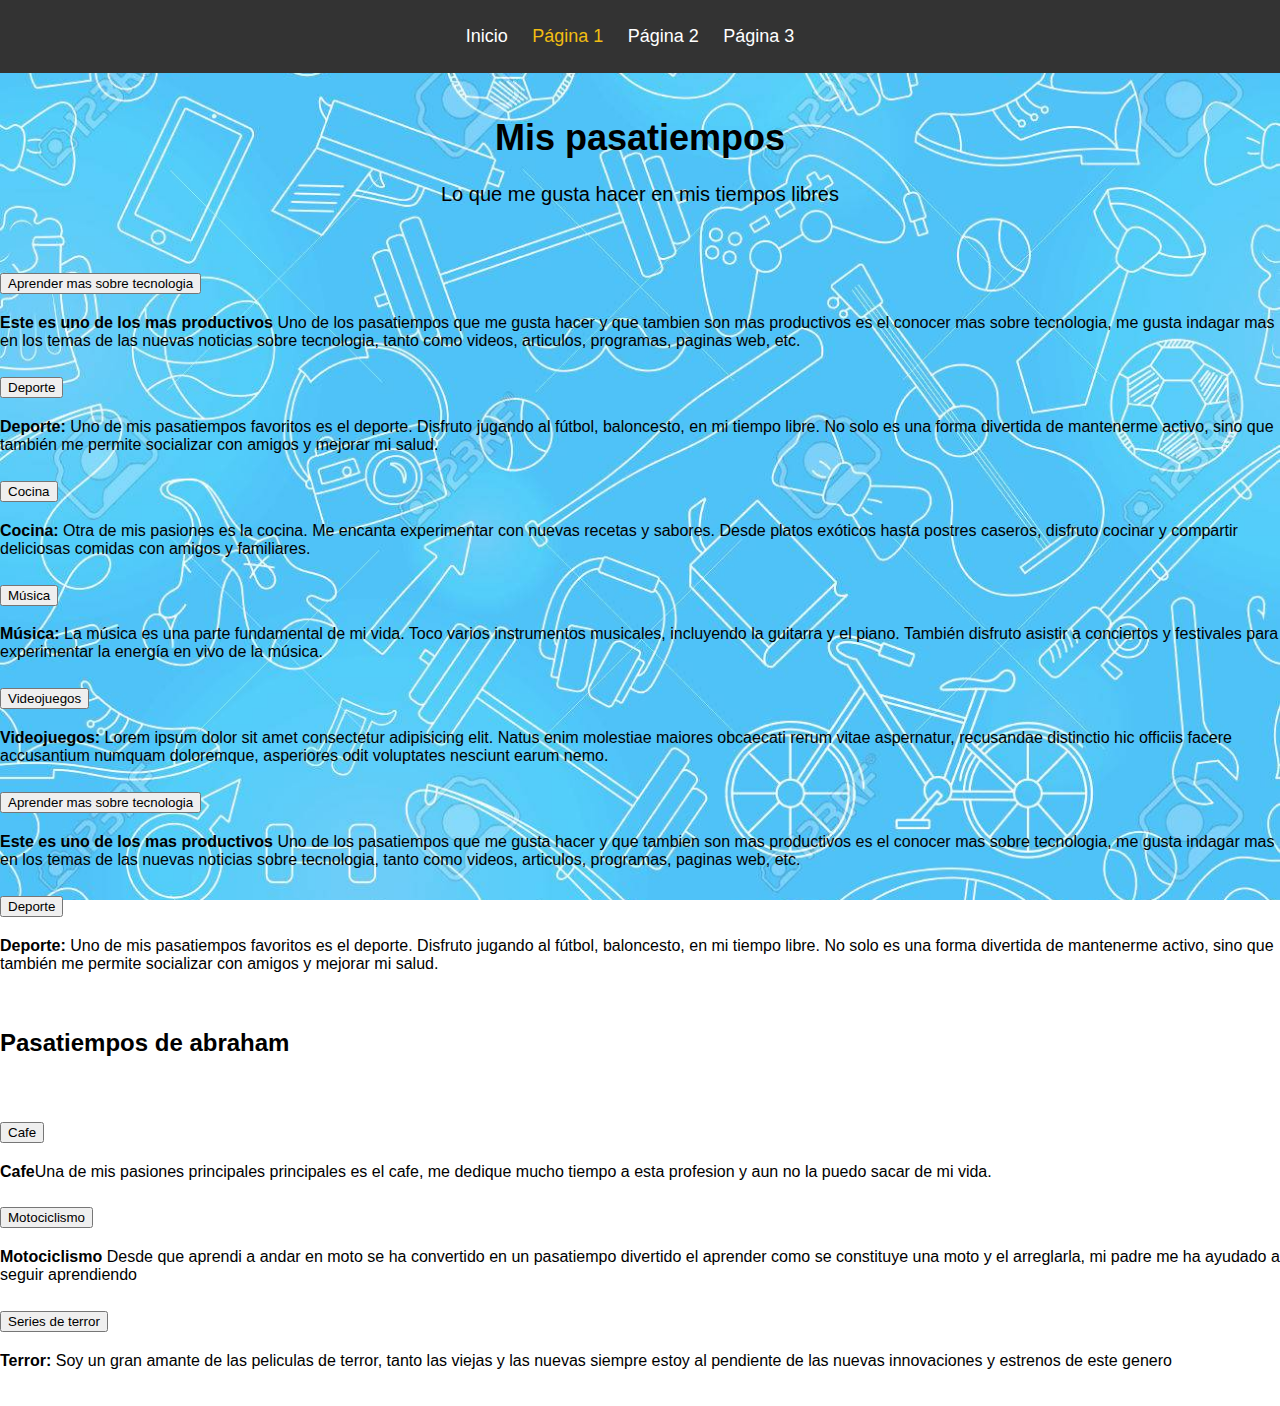
<file: Ejercicio 3.2/pagina1.html>
<!DOCTYPE html>
<html>

<head>
    <link rel="stylesheet" type="text/css" href="Styles2.css">
    <link href="https://cdn.jsdelivr.net/npm/bootstrap@5.3.2/dist/css/bootstrap.min.css" rel="stylesheet"
        integrity="sha384-T3c6CoIi6uLrA9TneNEoa7RxnatzjcDSCmG1MXxSR1GAsXEV/Dwwykc2MPK8M2HN" crossorigin="anonymous">
</head>

<body>
    <div class="menu">
        <ul>
            <li><a href="../Ejercicio 3.1/index.html">Inicio</a></li>
            <li class="current"><a href="pagina1.html">Página 1</a></li>
            <li><a href="pagina2.html">Página 2</a></li>
            <li><a href="pagina3.html">Página 3</a></li>
        </ul>
    </div>
    <div class="contenido">
        <h1>Mis pasatiempos</h1>
        <p>Lo que me gusta hacer en mis tiempos libres</p>

    </div>
    <div class="accordion" id="accordionExample">
        <div class="accordion-item">
            <h2 class="accordion-header">
                <button class="accordion-button" type="button" data-bs-toggle="collapse" data-bs-target="#collapseOne"
                    aria-expanded="true" aria-controls="collapseOne">
                    Aprender mas sobre tecnologia
                </button>
            </h2>
            <div id="collapseOne" class="accordion-collapse collapse show" data-bs-parent="#accordionExample">
                <div class="accordion-body">
                    <strong>Este es uno de los mas productivos</strong> Uno de los pasatiempos que me gusta hacer y que
                    tambien son mas productivos es el conocer mas sobre tecnologia, me gusta indagar mas en los temas de
                    las nuevas noticias sobre tecnologia, tanto como videos, articulos, programas, paginas web, etc.
                </div>
            </div>
        </div>
        <div class="accordion" id="accordionExample">
            <div class="accordion-item">
                <h2 class="accordion-header">
                    <button class="accordion-button collapsed" type="button" data-bs-toggle="collapse"
                        data-bs-target="#collapseTwo" aria-expanded="false" aria-controls="collapseTwo">
                        Deporte
                    </button>
                </h2>
                <div id="collapseTwo" class="accordion-collapse collapse" data-bs-parent="#accordionExample">
                    <div class="accordion-body">
                        <strong>Deporte:</strong> Uno de mis pasatiempos favoritos es el deporte. Disfruto jugando al
                        fútbol, ​​baloncesto, en mi tiempo libre. No solo es una forma divertida de mantenerme activo,
                        sino que también me permite socializar con amigos y mejorar mi salud.
                    </div>
                </div>
            </div>

            <div class="accordion-item">
                <h2 class="accordion-header">
                    <button class="accordion-button collapsed" type="button" data-bs-toggle="collapse"
                        data-bs-target="#collapseFour" aria-expanded="false" aria-controls="collapseFour">
                        Cocina
                    </button>
                </h2>
                <div id="collapseFour" class="accordion-collapse collapse" data-bs-parent="#accordionExample">
                    <div class="accordion-body">
                        <strong>Cocina:</strong> Otra de mis pasiones es la cocina. Me encanta experimentar con nuevas
                        recetas y sabores. Desde platos exóticos hasta postres caseros, disfruto cocinar y compartir
                        deliciosas comidas con amigos y familiares.
                    </div>
                </div>
            </div>

            <div class="accordion-item">
                <h2 class="accordion-header">
                    <button class="accordion-button collapsed" type="button" data-bs-toggle="collapse"
                        data-bs-target="#collapseFive" aria-expanded="false" aria-controls="collapseFive">
                        Música
                    </button>
                </h2>
                <div id="collapseFive" class="accordion-collapse collapse" data-bs-parent="#accordionExample">
                    <div class="accordion-body">
                        <strong>Música:</strong> La música es una parte fundamental de mi vida. Toco varios instrumentos
                        musicales, incluyendo la guitarra y el piano. También disfruto asistir a conciertos y festivales
                        para experimentar la energía en vivo de la música.
                    </div>
                </div>
            </div>

            <div class="accordion-item">
                <h2 class="accordion-header">
                    <button class="accordion-button collapsed" type="button" data-bs-toggle="collapse"
                        data-bs-target="#collapseTwo" aria-expanded="false" aria-controls="collapseTwo">
                        Videojuegos
                    </button>
                </h2>
                <div id="collapseTwo" class="accordion-collapse collapse" data-bs-parent="#accordionExample">
                    <div class="accordion-body">
                        <strong>Videojuegos:</strong> Lorem ipsum dolor sit amet consectetur adipisicing elit. Natus
                        enim molestiae maiores obcaecati rerum vitae aspernatur, recusandae distinctio hic officiis
                        facere accusantium numquam doloremque, asperiores odit voluptates nesciunt earum nemo.
                    </div>
                </div>
            </div>
        </div>

        <div class="accordion" id="accordionExample">
            <div class="accordion-item">
                <h2 class="accordion-header">
                    <button class="accordion-button" type="button" data-bs-toggle="collapse"
                        data-bs-target="#collapseOne" aria-expanded="true" aria-controls="collapseOne">
                        Aprender mas sobre tecnologia
                    </button>
                </h2>
                <div id="collapseOne" class="accordion-collapse collapse show" data-bs-parent="#accordionExample">
                    <div class="accordion-body">
                        <strong>Este es uno de los mas productivos</strong> Uno de los pasatiempos que me gusta hacer y
                        que tambien son mas productivos es el conocer mas sobre tecnologia, me gusta indagar mas en los
                        temas de las nuevas noticias sobre tecnologia, tanto como videos, articulos, programas, paginas
                        web, etc.
                    </div>
                </div>
            </div>
            <div class="accordion" id="accordionExample">
                <div class="accordion-item">
                    <h2 class="accordion-header">
                        <button class="accordion-button collapsed" type="button" data-bs-toggle="collapse"
                            data-bs-target="#collapseTwo" aria-expanded="false" aria-controls="collapseTwo">
                            Deporte
                        </button>
                    </h2>
                    <div id="collapseTwo" class="accordion-collapse collapse" data-bs-parent="#accordionExample">
                        <div class="accordion-body">
                            <strong>Deporte:</strong> Uno de mis pasatiempos favoritos es el deporte. Disfruto jugando
                            al fútbol, ​​baloncesto, en mi tiempo libre. No solo es una forma divertida de mantenerme
                            activo, sino que también me permite socializar con amigos y mejorar mi salud.
                        </div>
                    </div>
                </div>
                <br><br>
                <h2>Pasatiempos de abraham</h2>
                <br>

                <div class="accordion-item">
                    <h2 class="accordion-header">
                        <button class="accordion-button collapsed" type="button" data-bs-toggle="collapse"
                            data-bs-target="#collapseFour" aria-expanded="false" aria-controls="collapseFour">
                            Cafe
                        </button>
                    </h2>
                    <div id="collapseFour" class="accordion-collapse collapse" data-bs-parent="#accordionExample">
                        <div class="accordion-body">
                            <strong>Cafe</strong>Una de mis pasiones principales principales es el cafe, me dedique
                            mucho tiempo a esta profesion y aun no la puedo sacar de mi vida.
                        </div>
                    </div>
                </div>

                <div class="accordion-item">
                    <h2 class="accordion-header">
                        <button class="accordion-button collapsed" type="button" data-bs-toggle="collapse"
                            data-bs-target="#collapseFive" aria-expanded="false" aria-controls="collapseFive">
                            Motociclismo
                        </button>
                    </h2>
                    <div id="collapseFive" class="accordion-collapse collapse" data-bs-parent="#accordionExample">
                        <div class="accordion-body">
                            <strong>Motociclismo</strong> Desde que aprendi a andar en moto se ha convertido en un
                            pasatiempo divertido el aprender como se constituye una moto y el arreglarla, mi padre me ha
                            ayudado a seguir aprendiendo
                        </div>
                    </div>
                </div>

                <div class="accordion-item">
                    <h2 class="accordion-header">
                        <button class="accordion-button collapsed" type="button" data-bs-toggle="collapse"
                            data-bs-target="#collapseTwo" aria-expanded="false" aria-controls="collapseTwo">
                            Series de terror
                        </button>
                    </h2>
                    <div id="collapseTwo" class="accordion-collapse collapse" data-bs-parent="#accordionExample">
                        <div class="accordion-body">
                            <strong>Terror:</strong> Soy un gran amante de las peliculas de terror, tanto las viejas y
                            las nuevas siempre estoy al pendiente de las nuevas innovaciones y estrenos de este genero
                        </div>
                    </div>
                </div>
            </div>
            <br><br>
            <script src="https://cdn.jsdelivr.net/npm/@popperjs/core@2.11.8/dist/umd/popper.min.js"
                integrity="sha384-I7E8VVD/ismYTF4hNIPjVp/Zjvgyol6VFvRkX/vR+Vc4jQkC+hVqc2pM8ODewa9r"
                crossorigin="anonymous"></script>
            <script src="https://cdn.jsdelivr.net/npm/bootstrap@5.3.2/dist/js/bootstrap.min.js"
                integrity="sha384-BBtl+eGJRgqQAUMxJ7pMwbEyER4l1g+O15P+16Ep7Q9Q+zqX6gSbd85u4mG4QzX+"
                crossorigin="anonymous"></script>
            <style>
                body {
                    background-image: url('fondo1.jpg');
                    background-size: cover;
                    background-attachment: fixed;
                }
            </style>
</body>

</html>
</file>
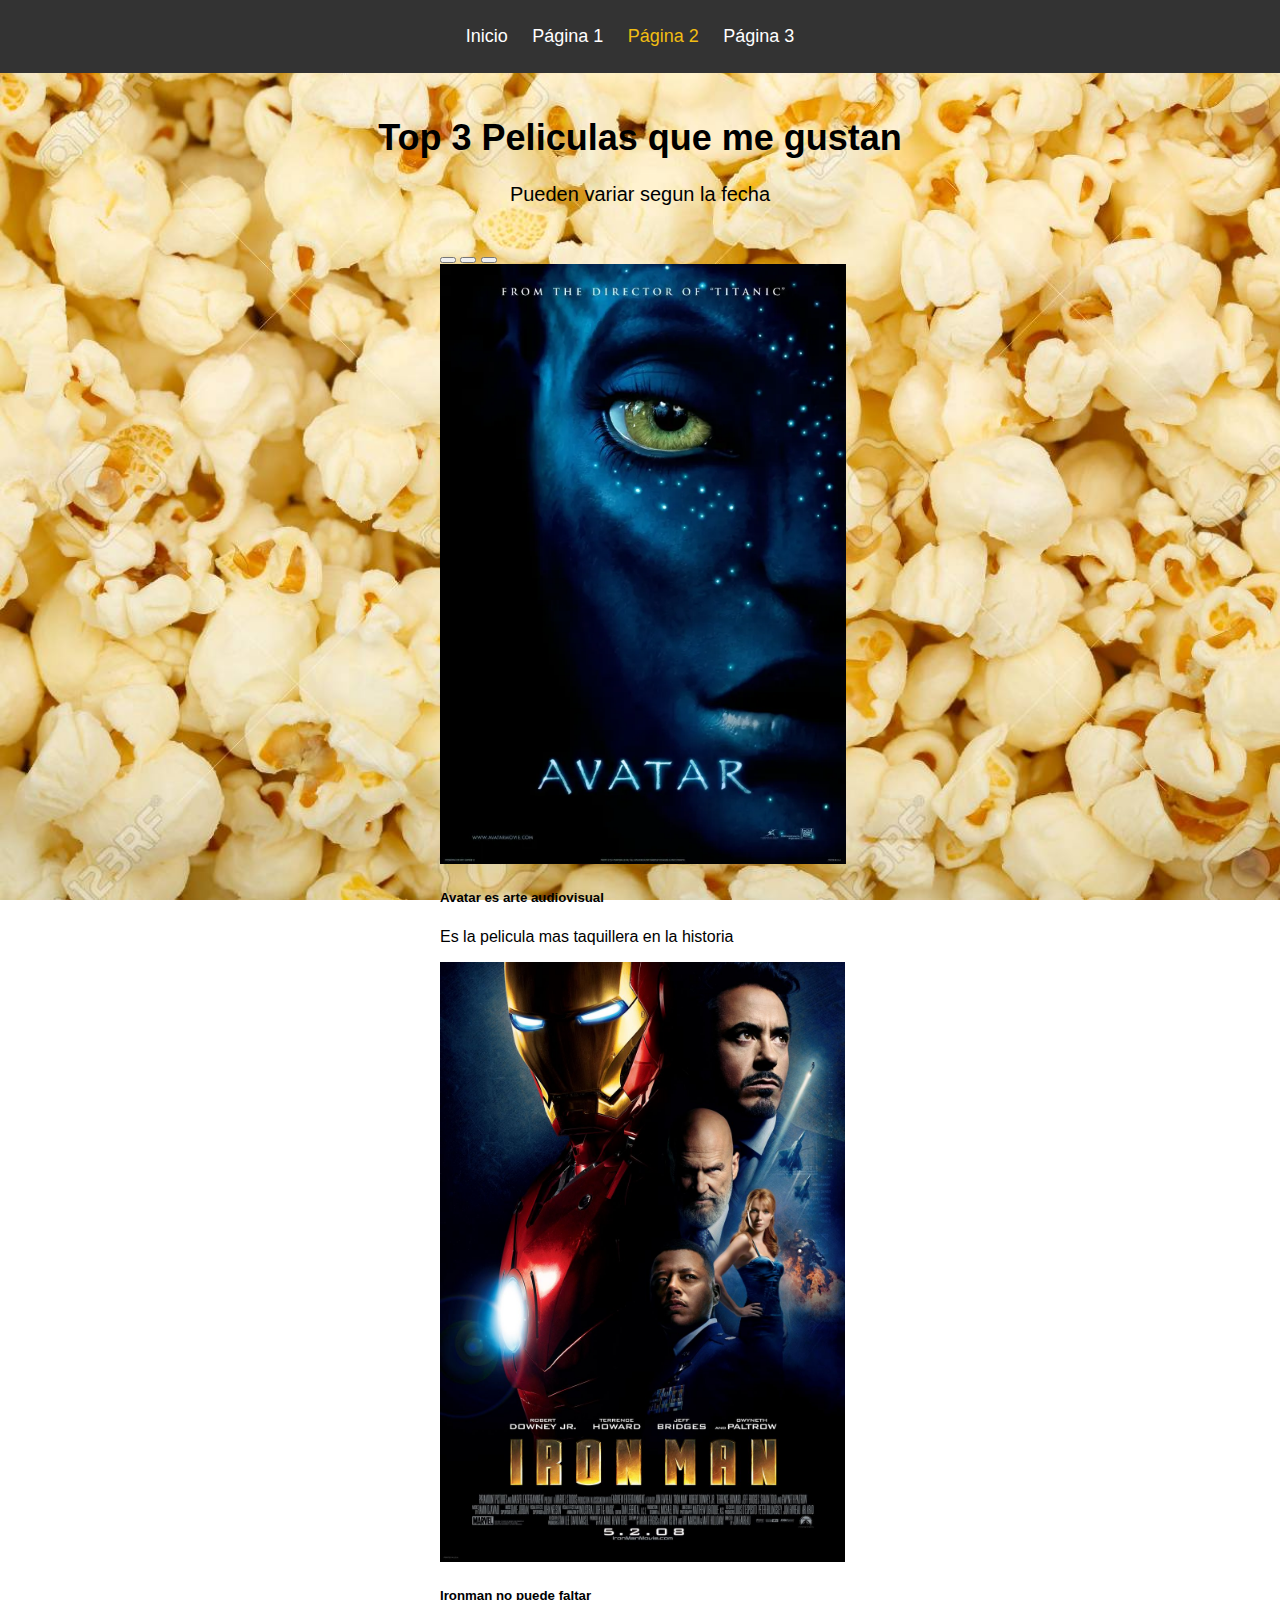
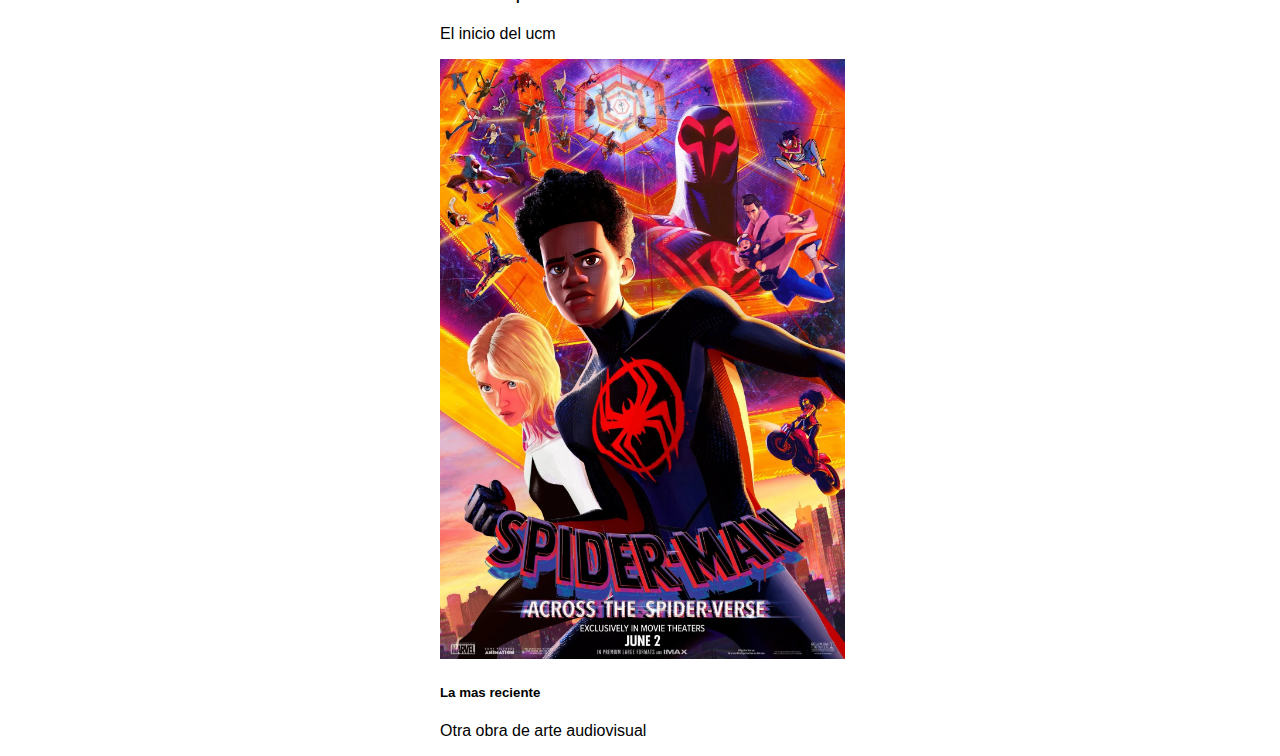
<file: Ejercicio 3.2/pagina2.html>
<!DOCTYPE html>
<html>

<head>
    <link rel="stylesheet" type="text/css" href="Styles2.css">
    <link href="https://cdn.jsdelivr.net/npm/bootstrap@5.3.2/dist/css/bootstrap.min.css" rel="stylesheet"
        integrity="sha384-T3c6CoIi6uLrA9TneNEoa7RxnatzjcDSCmG1MXxSR1GAsXEV/Dwwykc2MPK8M2HN" crossorigin="anonymous">
</head>

<body>
    <div class="menu">
        <ul>
            <li><a href="../Ejercicio 3.1/index.html">Inicio</a></li>
            <li><a href="pagina1.html">Página 1</a></li>
            <li class="current"><a href="pagina2.html">Página 2</a></li>
            <li><a href="pagina3.html">Página 3</a></li>
        </ul>
    </div>
    <div class="contenido">
        <h1>Top 3 Peliculas que me gustan</h1>
        <p>Pueden variar segun la fecha</p>

    </div>

    <div id="carouselExampleCaptions" class="carousel slide" style="max-width: 400px; margin: 0 auto;">
        <div class="carousel-indicators">
            <button type="button" data-bs-target="#carouselExampleCaptions" data-bs-slide-to="0" class="active"
                aria-current="true" aria-label="Slide 1"></button>
            <button type="button" data-bs-target="#carouselExampleCaptions" data-bs-slide-to="1"
                aria-label="Slide 2"></button>
            <button type="button" data-bs-target="#carouselExampleCaptions" data-bs-slide-to="2"
                aria-label="Slide 3"></button>
        </div>
        <div class="carousel-inner">
            <div class="carousel-item active">
                <img src="1.2.png" class="d-block w-100 " alt="Imagen 1">
                <div class="carousel-caption d-none d-md-block">
                    <h5>Avatar es arte audiovisual</h5>
                    <p>Es la pelicula mas taquillera en la historia</p>
                </div>
            </div>
            <div class="carousel-item">
                <img src="1.1.jpg" class="d-block w-100 " alt="Imagen 2">
                <div class="carousel-caption d-none d-md-block">
                    <h5>Ironman no puede faltar</h5>
                    <p>El inicio del ucm</p>
                </div>
            </div>
            <div class="carousel-item">
                <img src="1.4.png" class="d-block w-100 " alt="Imagen 3">
                <div class="carousel-caption d-none d-md-block">
                    <h5>La mas reciente</h5>
                    <p>Otra obra de arte audiovisual</p>
                </div>
            </div>
        </div>



        <script src="https://cdn.jsdelivr.net/npm/@popperjs/core@2.11.8/dist/umd/popper.min.js"
            integrity="sha384-I7E8VVD/ismYTF4hNIPjVp/Zjvgyol6VFvRkX/vR+Vc4jQkC+hVqc2pM8ODewa9r"
            crossorigin="anonymous"></script>
        <script src="https://cdn.jsdelivr.net/npm/bootstrap@5.3.2/dist/js/bootstrap.min.js"
            integrity="sha384-BBtl+eGJRgqQAUMxJ7pMwbEyER4l1g+O15P+16Ep7Q9Q+zqX6gSbd85u4mG4QzX+"
            crossorigin="anonymous"></script>
        <style>
            body {
                background-image: url('fondo2.jpg');
                background-size: cover;
                background-attachment: fixed;
            }
        </style>
</body>

</html>
</file>
<file: Ejercicio 3.2/Styles2.css>
body {
    font-family: Arial, sans-serif;
    margin: 0;
    padding: 0;
}

.menu {
    background-color: #333;
    color: #fff;
    text-align: center;
    padding: 10px;
}

.menu img {
    max-width: 100px;
}

.menu ul {
    list-style-type: none;
    padding: 0;
}

.menu li {
    display: inline;
    margin-right: 20px;
}

.menu a{
    text-decoration: none;
    color: #ffffff;
    font-size: 18px;
}

.menu a{
    text-decoration: none;
    color: #ffffff;
    font-size: 18px;
}

.contenido {
    padding: 20px;
    text-align: center;
}

.contenido h1 {
    font-size: 36px;
}

.contenido p {
    font-size: 20px;
}

.menu li.current a {
    color: #f1bd12; 
}

.carousel-item img {
    max-height:600px;
    max-width: 700px;
    width: auto;
    margin: 0 auto;
}


.pg2 {
    color: #fff;
    text-align: center;
    padding: 10px;
}
</file>
